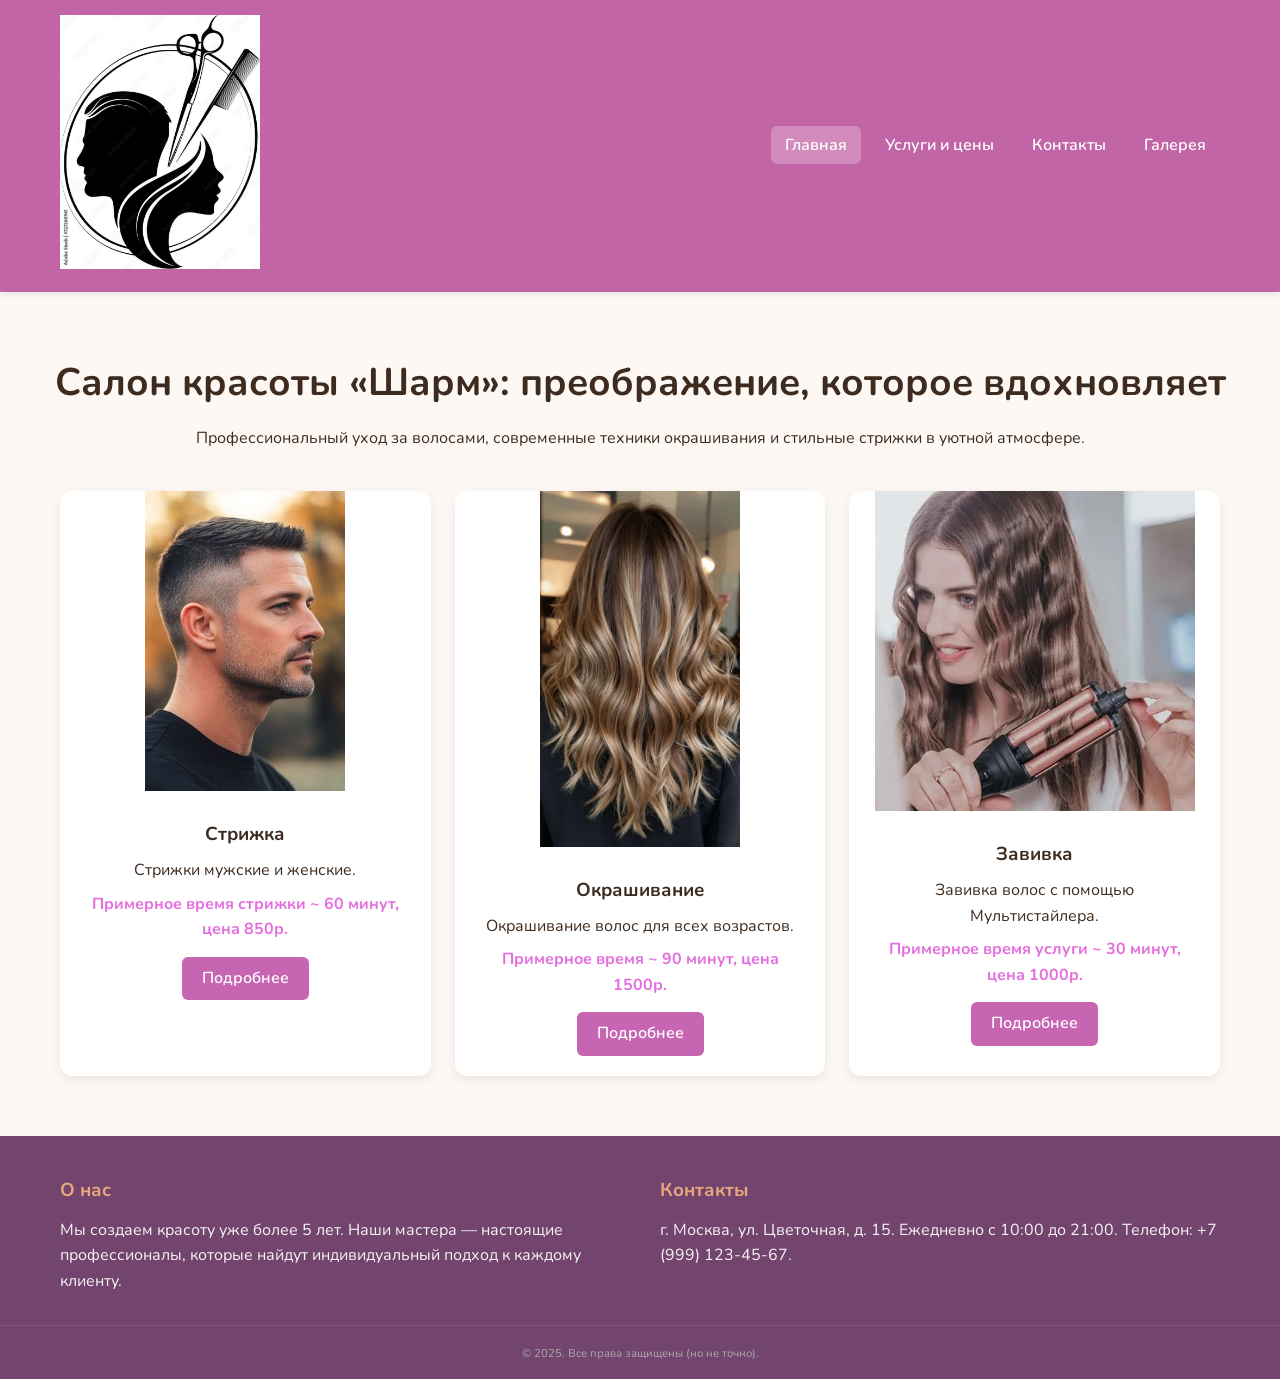
<file: index.html>
<!DOCTYPE html>
<html lang="ru">

<head>
    <meta charset="UTF-8">
    <meta name="viewport" content="width=device-width, initial-scale=1.0">
    <title>Салон красоты</title>
    <!-- Шрифт из Google Fonts - выбери под стиль темы -->
    <link rel="preconnect" href="https://fonts.googleapis.com">
    <link rel="preconnect" href="https://fonts.gstatic.com" crossorigin>
    <link href="https://fonts.googleapis.com/css2?family=Nunito:wght@400;700&display=swap" rel="stylesheet">
    <link rel="stylesheet" href="styles/style.css">
</head>

<body>

    <header>
        <div class="header-container">
            <a href="index.html" class="logo-link">
                <img src="images/logo.jpg" alt="Логотип" class="logo">
            </a>
            <nav class="main-nav">
                <ul class="nav-list">
                    <!-- Пункты меню из ТЗ -->
                    <li><a href="index.html" class="nav-link active">Главная</a></li>
                    <li><a href="#services" class="nav-link">Услуги и цены</a></li>
                    <li><a href="#contacts" class="nav-link">Контакты</a></li>
                    <li><a href="#cards" class="nav-link">Галерея</a></li>
                </ul>
            </nav>
        </div>
    </header>

    <main id="services">
        <section class="hero">
            <h1>Салон красоты «Шарм»: преображение, которое вдохновляет</h1>
            <p>Профессиональный уход за волосами, современные техники окрашивания и стильные стрижки в уютной атмосфере.
            </p>
        </section>

        <section class="cards-section">
            <div class="cards">

                <div class="card">
                    <div class="" card-img>

                        <img src="images/item1.jpg" alt="Описание 1" width="200px">
                    </div>

                    <div class="card-body">
                        <h3>Стрижка</h3>
                        <p>Стрижки мужские и женские.</p>
                        <!-- Дополнительная строка из ТЗ (цена, дата, уровень) -->
                        <p class="card-meta">Примерное время стрижки ~ 60 минут, цена 850р.</p>
                        <a href="post-detail1.html" class="card-btn">Подробнее</a>
                    </div>
                </div>

                <div class="card">
                    <div class="" card-img>

                        <img src="images/item2.jpeg" alt="Описание 2" width="200px">
                    </div>

                    <div class="card-body">
                        <h3>Окрашивание</h3>
                        <p>Окрашивание волос для всех возрастов.</p>
                        <p class="card-meta">Примерное время ~ 90 минут, цена 1500р.</p>
                        <a href="post-detail2.html" class="card-btn">Подробнее</a>
                    </div>
                </div>

                <div class="card">
                    <div class="" card-img>
                        <img src="images/item3.jpeg" alt="Описание 3">
                    </div>
                    <div class="card-body">
                        <h3>Завивка</h3>
                        <p>Завивка волос с помощью Мультистайлера.</p>
                        <p class="card-meta">Примерное время услуги ~ 30 минут, цена 1000р.</p>
                        <a href="post-detail3.html" class="card-btn">Подробнее</a>
                    </div>
                </div>

            </div>
        </section>
    </main>

    <footer id="contacts">
        <div class="footer-content">
            <!-- Колонки по ТЗ: адрес, часы, соцсети и т.д. -->
            <div class="footer-col">
                <h3>О нас</h3>
                <p>Мы создаем красоту уже более 5 лет. Наши мастера — настоящие профессионалы, которые найдут
                    индивидуальный подход к каждому клиенту.

                </p>
            </div>
            <div class="footer-col">
                <h3>Контакты</h3>
                <p>г. Москва, ул. Цветочная, д. 15. Ежедневно с 10:00 до 21:00. Телефон: +7 (999) 123-45-67.

                </p>
            </div>
        </div>
        <div class="footer-bottom">
            <small>&copy; 2025. Все права защищены (но не точно).</small>
        </div>
    </footer>

</body>

</html>


<!-- Доработай главную страницу до полной готовности.
Требования:
- Все три карточки заполнены реальным содержимым по теме ТЗ.
- Шапка с логотипом, меню с пунктами из ТЗ, hover на ссылках.
- Футер с колонками из ТЗ (адрес, часы, соцсети и т.д.).
- Цвета сайта соответствуют стилю из ТЗ.
- Сделай хотя бы одну страницу карточки (item1.html). -->
</file>
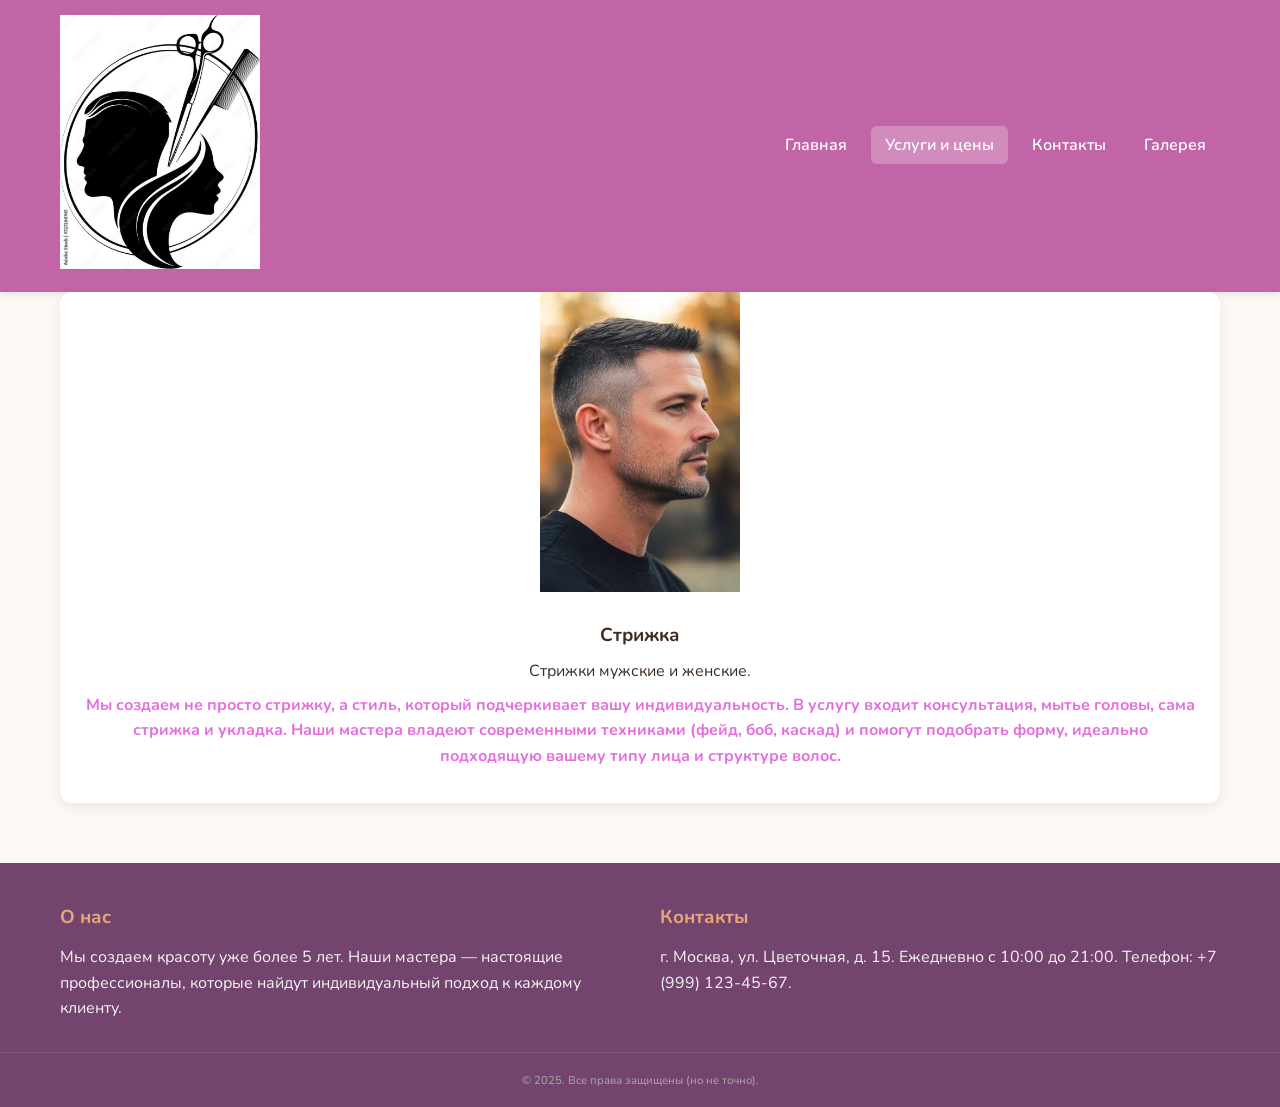
<file: post-detail1.html>
<!DOCTYPE html>
<html lang="ru">

<head>
    <meta charset="UTF-8">
    <meta name="viewport" content="width=device-width, initial-scale=1.0">
    <title>Название по ТЗ</title>
    <!-- Шрифт из Google Fonts - выбери под стиль темы -->
    <link rel="preconnect" href="https://fonts.googleapis.com">
    <link rel="preconnect" href="https://fonts.gstatic.com" crossorigin>
    <link href="https://fonts.googleapis.com/css2?family=Nunito:wght@400;700&display=swap" rel="stylesheet">
    <link rel="stylesheet" href="styles/style.css">
</head>

<body>

    <header>
        <div class="header-container">
            <a href="index.html" class="logo-link">
                <img src="images/logo.jpg" alt="Логотип" class="logo">
            </a>
            <nav class="main-nav">
                <ul class="nav-list">
                    <!-- Пункты меню из ТЗ -->
                    <li><a href="index.html" class="nav-link ">Главная</a></li>
                    <li><a href="#services" class="nav-link active">Услуги и цены</a></li>
                    <li><a href="#contacts" class="nav-link">Контакты</a></li>
                    <li><a href="#cards" class="nav-link">Галерея</a></li>
                </ul>
            </nav>
        </div>
    </header>

    <main id="services">

        <section class="cards-section">
            <div class="cards">

                <div class="card">
                    <div class="" card-img>

                        <img src="images/item1.jpg" alt="Описание 1" width="200px">
                    </div>

                    <div class="card-body">
                        <h3>Стрижка</h3>
                        <p>Стрижки мужские и женские.</p>
                        <!-- Дополнительная строка из ТЗ (цена, дата, уровень) -->
                        <p class="card-meta">Мы создаем не просто стрижку, а стиль, который подчеркивает вашу
                            индивидуальность. В услугу входит консультация, мытье головы, сама стрижка и укладка. Наши
                            мастера владеют современными техниками (фейд, боб, каскад) и помогут подобрать форму,
                            идеально подходящую вашему типу лица и структуре волос.</p>


                    </div>
                </div>



            </div>
        </section>
    </main>

    <footer id="contacts">
        <div class="footer-content">
            <!-- Колонки по ТЗ: адрес, часы, соцсети и т.д. -->
            <div class="footer-col">
                <h3>О нас</h3>
                <p>Мы создаем красоту уже более 5 лет. Наши мастера — настоящие профессионалы, которые найдут
                    индивидуальный подход к каждому клиенту.

                </p>
            </div>
            <div class="footer-col">
                <h3>Контакты</h3>
                <p>г. Москва, ул. Цветочная, д. 15. Ежедневно с 10:00 до 21:00. Телефон: +7 (999) 123-45-67.

                </p>
            </div>
        </div>
        <div class="footer-bottom">
            <small>&copy; 2025. Все права защищены (но не точно).</small>
        </div>
    </footer>

</body>

</html>


<!-- Доработай главную страницу до полной готовности.
Требования:
- Все три карточки заполнены реальным содержимым по теме ТЗ.
- Шапка с логотипом, меню с пунктами из ТЗ, hover на ссылках.
- Футер с колонками из ТЗ (адрес, часы, соцсети и т.д.).
- Цвета сайта соответствуют стилю из ТЗ.
- Сделай хотя бы одну страницу карточки (item1.html). -->
</file>
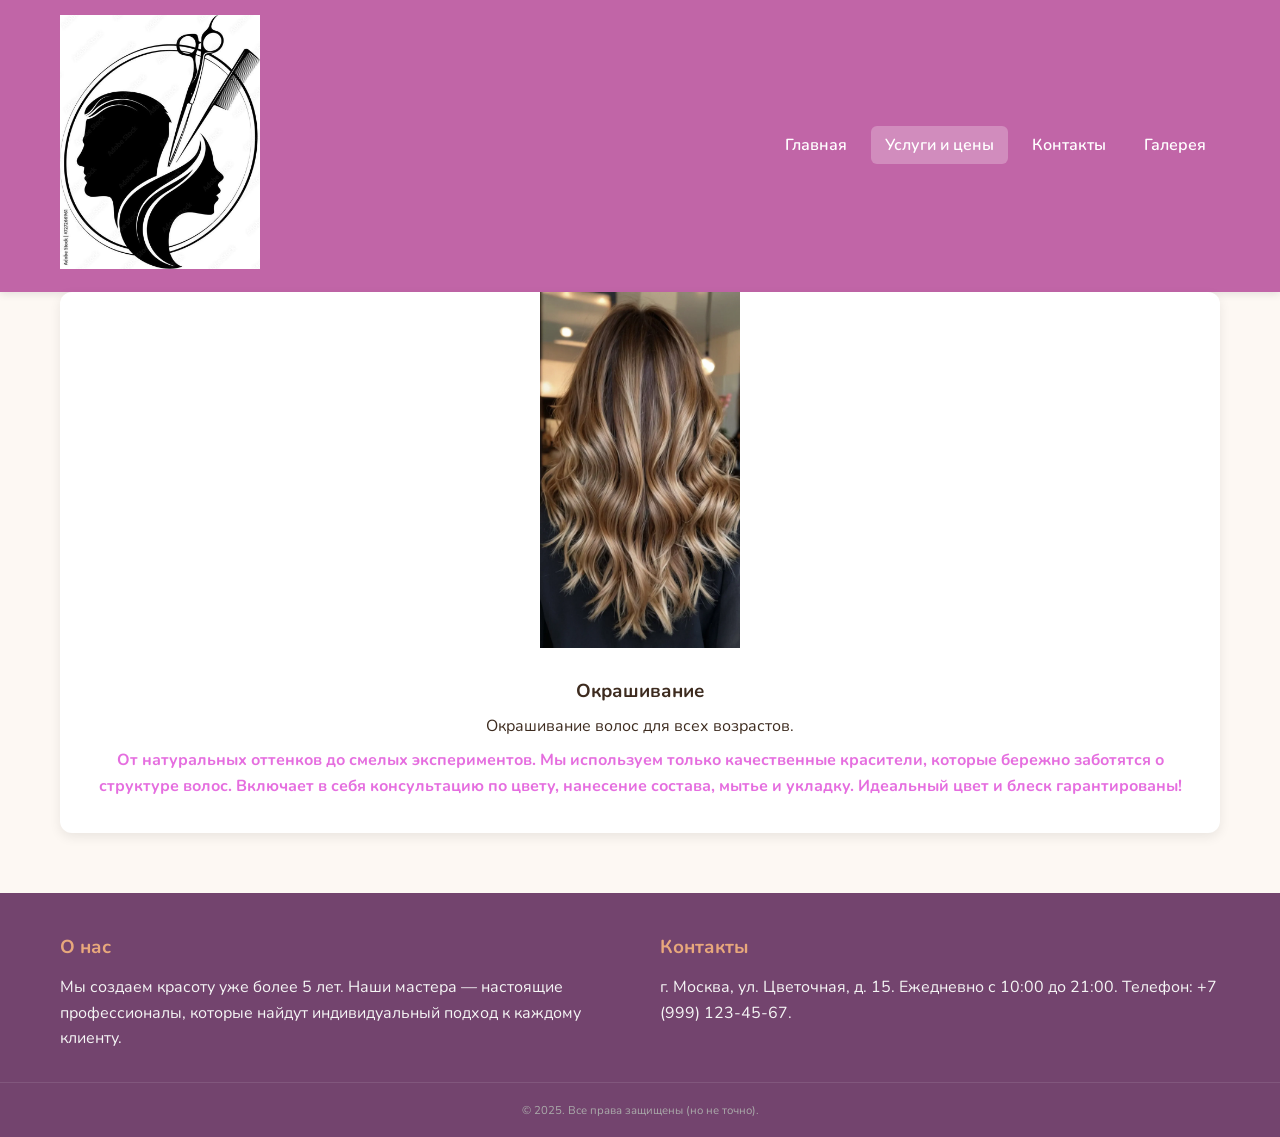
<file: post-detail2.html>
<!DOCTYPE html>
<html lang="ru">

<head>
    <meta charset="UTF-8">
    <meta name="viewport" content="width=device-width, initial-scale=1.0">
    <title>Название по ТЗ</title>
    <!-- Шрифт из Google Fonts - выбери под стиль темы -->
    <link rel="preconnect" href="https://fonts.googleapis.com">
    <link rel="preconnect" href="https://fonts.gstatic.com" crossorigin>
    <link href="https://fonts.googleapis.com/css2?family=Nunito:wght@400;700&display=swap" rel="stylesheet">
    <link rel="stylesheet" href="styles/style.css">
</head>

<body>

    <header>
        <div class="header-container">
            <a href="index.html" class="logo-link">
                <img src="images/logo.jpg" alt="Логотип" class="logo">
            </a>
            <nav class="main-nav">
                <ul class="nav-list">
                    <!-- Пункты меню из ТЗ -->
                    <li><a href="index.html" class="nav-link ">Главная</a></li>
                    <li><a href="#services" class="nav-link active">Услуги и цены</a></li>
                    <li><a href="#contacts" class="nav-link">Контакты</a></li>
                    <li><a href="#cards" class="nav-link">Галерея</a></li>
                </ul>
            </nav>
        </div>
    </header>

    <main id="services">

        <section class="cards-section">
            <div class="cards">

                <div class="card">
                    <div class="" card-img>

                        <img src="images/item2.jpeg" alt="Описание 2" width="200px">
                    </div>
                    <div class="card-body">
                        <h3>Окрашивание</h3>
                        <p>Окрашивание волос для всех возрастов.</p>
                        <!-- Дополнительная строка из ТЗ (цена, дата, уровень) -->
                        <p class="card-meta">От натуральных оттенков до смелых экспериментов. Мы используем только
                            качественные красители, которые бережно заботятся о структуре волос. Включает в себя
                            консультацию по цвету, нанесение состава, мытье и укладку. Идеальный цвет и блеск
                            гарантированы!</p>


                    </div>
                </div>



            </div>
        </section>
    </main>

    <footer id="contacts">
        <div class="footer-content">
            <!-- Колонки по ТЗ: адрес, часы, соцсети и т.д. -->
            <div class="footer-col">
                <h3>О нас</h3>
                <p>Мы создаем красоту уже более 5 лет. Наши мастера — настоящие профессионалы, которые найдут
                    индивидуальный подход к каждому клиенту.

                </p>
            </div>
            <div class="footer-col">
                <h3>Контакты</h3>
                <p>г. Москва, ул. Цветочная, д. 15. Ежедневно с 10:00 до 21:00. Телефон: +7 (999) 123-45-67.

                </p>
            </div>
        </div>
        <div class="footer-bottom">
            <small>&copy; 2025. Все права защищены (но не точно).</small>
        </div>
    </footer>

</body>

</html>
</file>
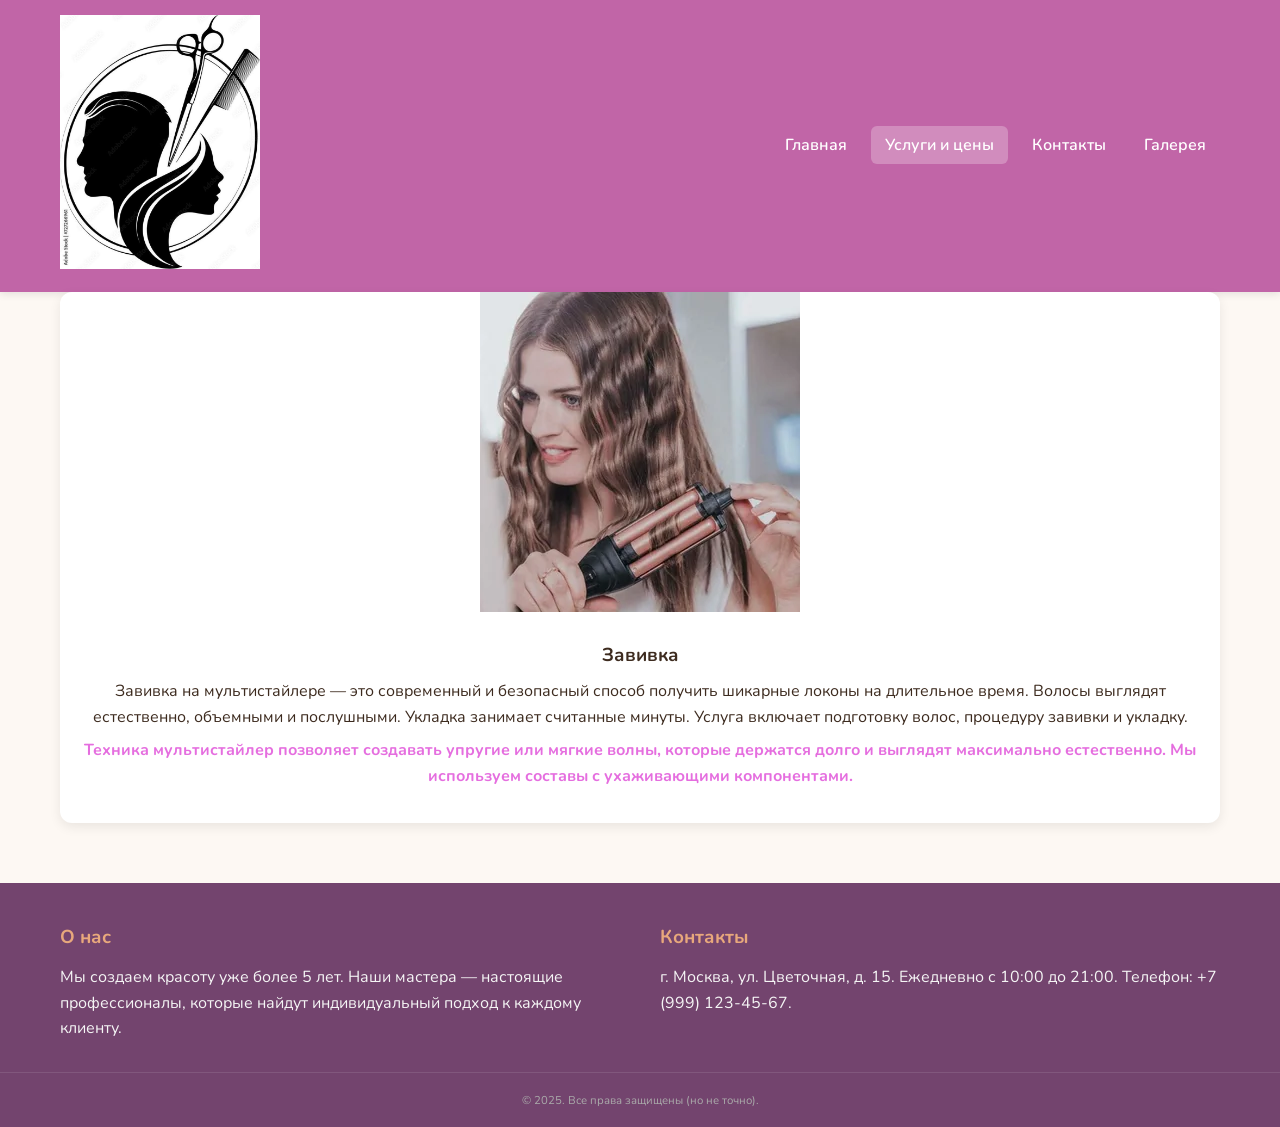
<file: post-detail3.html>
<!DOCTYPE html>
<html lang="ru">

<head>
    <meta charset="UTF-8">
    <meta name="viewport" content="width=device-width, initial-scale=1.0">
    <title>Название по ТЗ</title>
    <!-- Шрифт из Google Fonts - выбери под стиль темы -->
    <link rel="preconnect" href="https://fonts.googleapis.com">
    <link rel="preconnect" href="https://fonts.gstatic.com" crossorigin>
    <link href="https://fonts.googleapis.com/css2?family=Nunito:wght@400;700&display=swap" rel="stylesheet">
    <link rel="stylesheet" href="styles/style.css">
</head>

<body>

    <header>
        <div class="header-container">
            <a href="index.html" class="logo-link">
                <img src="images/logo.jpg" alt="Логотип" class="logo">
            </a>
            <nav class="main-nav">
                <ul class="nav-list">
                    <!-- Пункты меню из ТЗ -->
                    <li><a href="index.html" class="nav-link ">Главная</a></li>
                    <li><a href="#services" class="nav-link active">Услуги и цены</a></li>
                    <li><a href="#contacts" class="nav-link">Контакты</a></li>
                    <li><a href="#cards" class="nav-link">Галерея</a></li>
                </ul>
            </nav>
        </div>
    </header>

    <main id="services">

        <section class="cards-section">
            <div class="cards">

                <div class="card">
                    <div class="" card-img>
                        <img src="images/item3.jpeg" alt="Описание 3">
                    </div>
                    <div class="card-body">
                        <h3>Завивка</h3>
                        <p>Завивка на мультистайлере — это современный и безопасный способ получить шикарные локоны на
                            длительное время. Волосы выглядят естественно, объемными и послушными. Укладка занимает
                            считанные минуты. Услуга включает подготовку волос, процедуру завивки и укладку.</p>
                        <!-- Дополнительная строка из ТЗ (цена, дата, уровень) -->
                        <p class="card-meta">Техника мультистайлер позволяет создавать упругие или мягкие волны, которые
                            держатся долго и выглядят максимально естественно. Мы используем составы с ухаживающими
                            компонентами.</p>


                    </div>
                </div>



            </div>
        </section>
    </main>

    <footer id="contacts">
        <div class="footer-content">
            <!-- Колонки по ТЗ: адрес, часы, соцсети и т.д. -->
            <div class="footer-col">
                <h3>О нас</h3>
                <p>Мы создаем красоту уже более 5 лет. Наши мастера — настоящие профессионалы, которые найдут
                    индивидуальный подход к каждому клиенту.

                </p>
            </div>
            <div class="footer-col">
                <h3>Контакты</h3>
                <p>г. Москва, ул. Цветочная, д. 15. Ежедневно с 10:00 до 21:00. Телефон: +7 (999) 123-45-67.

                </p>
            </div>
        </div>
        <div class="footer-bottom">
            <small>&copy; 2025. Все права защищены (но не точно).</small>
        </div>
    </footer>

</body>

</html>
</file>
<file: styles/style.css>
/* ── Сброс и базовые стили ── */
* {
    margin: 0;
    padding: 0;
    box-sizing: border-box;
}
 
body {
    font-family: 'Nunito', sans-serif;  /* замени на свой шрифт */
    background-color: #FDF8F3;          /* замени на свой bg */
    color: #3D2B1F;                     /* замени на свой text */
    line-height: 1.6;
}
 
/* ── Шапка ── */
header {
    background-color: #ad338ebe;          /* акцентный цвет */
    padding: 15px 0;
    box-shadow: 0 2px 8px rgba(0,0,0,0.1);
}
 
.header-container {
    max-width: 1200px;
    margin: 0 auto;
    padding: 0 20px;
    display: flex;
    justify-content: space-between;
    align-items: center;
}
 
.logo { width: 200px; }
 
.nav-list {
    list-style: none;
    display: flex;
    gap: 10px;
}
 
.nav-link {
    color: white;
    text-decoration: none;
    padding: 8px 14px;
    border-radius: 6px;
    font-weight: 600;
    transition: background 0.2s;
}
 
.nav-link:hover,
.nav-link.active {
    background: rgba(255,255,255,0.25);
}
 
/* ── Hero-секция ── */
.hero {
    text-align: center;
    padding: 60px 20px 40px;
}
 
.hero h1 {
    font-size: 2.4em;
    margin-bottom: 12px;
}
 
/* ── Карточки ── */
.cards-section {
    max-width: 1200px;
    margin: 0 auto;
    padding: 0 20px 60px;
}
 
.cards {
    display: flex;
    gap: 24px;
    flex-wrap: wrap;
}
 
.card {
    flex: 1;
    min-width: 260px;
    background: white;
    border-radius: 12px;
    overflow: hidden;
    box-shadow: 0 4px 12px rgba(0,0,0,0.08);
    transition: transform 0.3s ease, box-shadow 0.3s ease;
    text-align: center;
}
 
.card:hover {
    transform: translateY(-6px);
    box-shadow: 0 8px 20px rgba(0,0,0,0.13);
}
 
.card-img {
    width: 50%;
    height: 150px;
    object-fit: cover;
    transition: transform 0.4s ease;
}
 
.card:hover img { transform: scale(1.06); }
 
.card-body {
    padding: 20px;
}
 
.card-body h3 { margin-bottom: 8px; }
 
.card-meta {
    color: #df4cd7ce;       /* акцентный цвет */
    font-weight: 700;
    margin: 8px 0 14px;
}
 
.card-btn {
    display: inline-block;
    background: #c765b2;  /* акцентный цвет */
    color: white;
    padding: 9px 20px;
    border-radius: 6px;
    text-decoration: none;
    font-weight: 600;
    transition: background 0.2s;
}
 
.card-btn:hover { background: #C47D4A; }  /* темный акцент */
 
/* ── Футер ── */
footer {
    background: #551b50d0;  /* темный из палитры */
    color: #f5f5f5;
    padding: 40px 0 0;
}
 
.footer-content {
    max-width: 1200px;
    margin: 0 auto;
    padding: 0 20px;
    display: flex;
    gap: 40px;
    flex-wrap: wrap;
}
 
.footer-col { flex: 1; min-width: 180px; }
.footer-col h3 { color: #E8A87C; margin-bottom: 12px; }
 
.footer-bottom {
    text-align: center;
    padding: 16px;
    margin-top: 30px;
    border-top: 1px solid rgba(255,255,255,0.1);
    font-size: 0.85em;
    color: #aaa;
}
</file>
